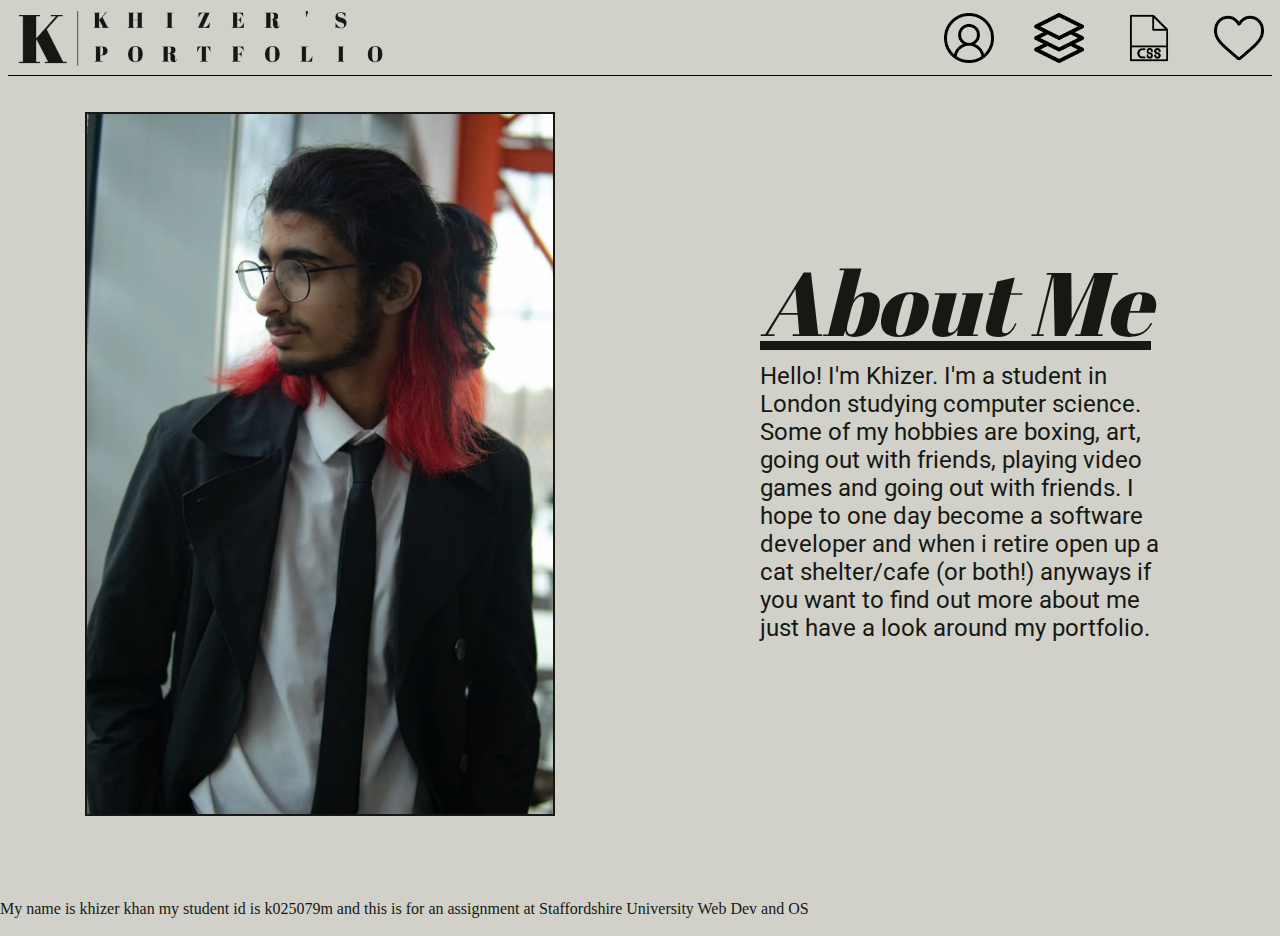
<file: index.html>
<!DOCTYPE html>
<html lang="en">
<head>
  <meta charset="UTF-8">
  <meta http-equiv="X-UA-Compatible" content="IE=edge">
  <meta name="viewport" content="width=device-width, initial-scale=1.0">
  <title>Khizer's portfolio</title>
  <link rel="manifest" href="/manifest.json">
  <script src="serviceworker.js"></script>
  <script src="script.js"></script>
  <link rel="stylesheet" href="styles/styles.css">
  <link rel="preconnect" href="https://fonts.googleapis.com">
  <link rel="preconnect" href="https://fonts.gstatic.com" crossorigin>
  <link href="https://fonts.googleapis.com/css2?family=Abril+Fatface&family=Roboto+Slab:wght@400;600;700&family=Roboto:wght@400;500;700;900&display=swap" rel="stylesheet">
  <link rel="icon" href="images/k.ico" type="image/ico">
</head>

<body>
  <header>
    <div class="header">
      <div class="logo">
        <img  src="/images/khizer's-portfolio-1.webp" alt="my logo">
      </div>
      
      <div class="buttons">
        <a href="index.html">
          <img class="header-button-img" src="images/user.webp" alt="about me icon"> <!--https://www.flaticon.com/free-icons/profile Profile icons created by Freepik - Flaticon-->
        </a>
        <a href="qualifications.html">
            <img class="header-button-img" src="images/layers.webp" alt="qualifications icon"> <!--https://www.flaticon.com/free-icons/projectProject icons created by Freepik - Flaticon-->
        </a>
        <a href="/demos.html">  
            <img class="header-button-img" src="images/css.webp" alt="demo icon"> <!--https://www.flaticon.com/free-icons/css-document Css document icons created by Blacksagitarius666 - Flaticon-->
        </a>
        <a href="/interest.html">
            <img class="header-button-img" src="images/heart.webp" alt="interests icon"> <!--https://www.flaticon.com/free-icons/heart Heart icons created by Freepik - Flaticon-->
        </a>
      </div>



    </div>
  </header>
  <main>
    <div class="main-container">
      <div class="sub-container">

        <picture>
          <source srcset="images/me-big.webp" media="(min-width: 768px)">
          <source srcset="images/me-med.webp" media="(min-width: 576px)">
          <img class="my-picture" src="images/me-small.webp" alt="picture of me">
        </picture>


      </div>
      <div class="sub-container">
        <div class="about-me-container">
          <div class="about-me-title">
            <em>About Me</em>
          </div>
          <div class="about-me-text">
            Hello! I'm Khizer. I'm a student in London studying computer science. Some of my hobbies are boxing, art, going out with friends, playing video games and going out with friends. I hope to one day become a software developer and when i retire open up a cat shelter/cafe (or both!) anyways if you want to find out more about me just have a look around my portfolio.
          </div>
        </div>
      </div>

    </div>
  </main>

  <footer>
    <p> My name is khizer khan my student id is k025079m and this is for an assignment at Staffordshire University Web Dev and OS </p>
  </footer>


</body>



</html>




<!-- 
•	This page should be the first page people get to 
•	This should advertise you and draw people into the application
•	Content suggestions:
•	All about you / interesting facts
•	Information about your skills / hobbies
•	Call to action for your qualifications and demos
-->
</file>
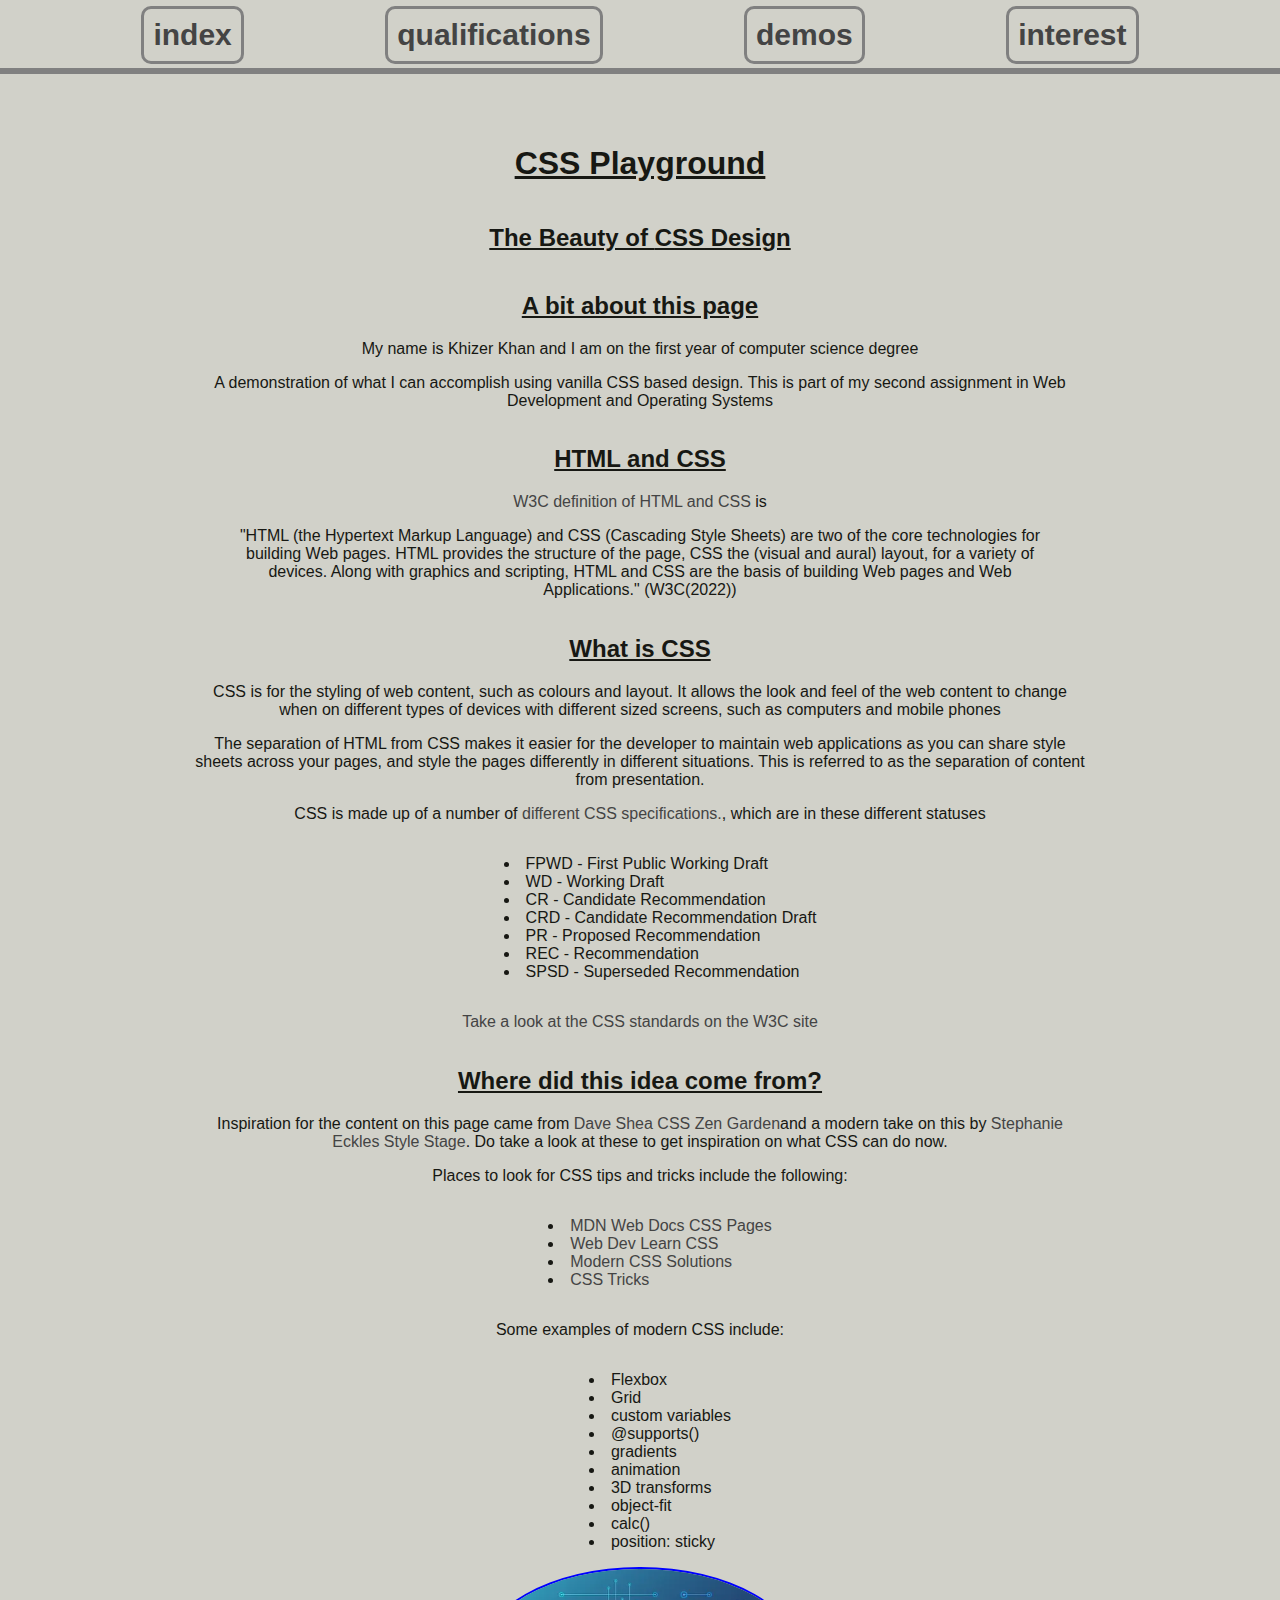
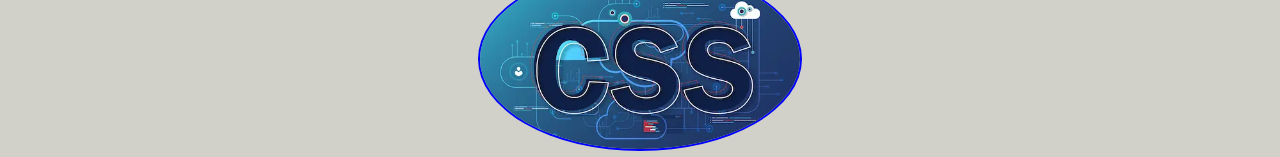
<file: cssdemo.html>
<!DOCTYPE html>
<html lang="en">

<head>
  <title>CSS Demo Page</title>
  <meta charset="UTF-8">
  <link rel="manifest" href="/manifest.json">
  <script src="serviceworker.js"></script>
  <meta http-equiv="X-UA-Compatible" content="IE=edge">
  <meta name="viewport" content="width=device-width, initial-scale=1.0">
  <link rel="stylesheet" href="styles/cssdemo.css">
  <link rel="stylesheet" href="styles/styles.css">
  <script src="serviceworker.js"></script>
  <link rel="preconnect" href="https://fonts.googleapis.com">
  <link rel="preconnect" href="https://fonts.gstatic.com" crossorigin>
  <link href="https://fonts.googleapis.com/css2?family=Montserrat&family=Prompt:wght@400;700&display=swap" rel="stylesheet">
</head>

<body>
  
    <nav>
      <div class="navbar">
        <a class="link-text" href="/index.html">index</a>
        <a class="link-text" href="/qualifications.html">qualifications</a>
        <a class="link-text" href="/demos.html">demos</a>
        <a class="link-text" href="/interest.html">interest</a>
      </div>

    </nav>

    <div class="demo-container">

      <header>
        <div class="demo-subcontainer css-title">
          <h1>CSS Playground</h1>
          <h2>The Beauty of <abbr id="h2-css" title="Cascading Style Sheets">CSS</abbr> Design</h2>
        </div>
      </header>

      <div class="demo-subcontainer">
        <article>
          <h2 class="css-title">A bit about this page</h2>
          <p>My name is Khizer Khan and I am on the first year of computer science degree</p>
          <p>A demonstration of what I can accomplish using vanilla CSS based design. This is part of my second assignment
            in Web Development and Operating Systems</p>
        </article>
      </div>

      <div class="demo-subcontainer">
        <article>
          <h2 class="css-title">HTML and CSS</h2>
          <p><a href="https://www.w3.org/standards/webdesign/htmlcss">W3C definition of HTML and CSS</a> is    </p>
          <blockquote cite="https://www.w3.org/standards/webdesign/htmlcss">
            "HTML (the Hypertext Markup Language) and CSS (Cascading Style Sheets) are two of the core technologies for
            building Web pages. HTML provides the structure of the page, CSS the (visual and aural) layout, for a variety of
            devices. Along with graphics and scripting, HTML and CSS are the basis of building Web pages and Web
            Applications." (W3C(2022))
          </blockquote>
      
        </article>
      </div>
      <div class="demo-subcontainer">
        <article>
          <h2 class="css-title">What is CSS</h2>
          <p>CSS is for the styling of web content, such as colours and layout. It allows the look and feel of the web
            content to change when on different types of devices with different sized screens, such as computers and mobile
            phones</p>
          <p>The separation of HTML from CSS makes it easier for the developer to maintain web applications as you can share
            style sheets across your pages, and style the pages differently in different situations. This is referred to as
            the separation of content from presentation.</p>
          <p>CSS is made up of a number of <a href="https://www.w3.org/Style/CSS/current-work">different CSS
              specifications.</a>, which are in these different statuses </p>
          <div class="list">   
          <ul>
            <li>FPWD - First Public Working Draft</li>
            <li>WD - Working Draft</li>
            <li>CR - Candidate Recommendation</li>
            <li>CRD - Candidate Recommendation Draft</li>
            <li>PR - Proposed Recommendation</li>
            <li>REC - Recommendation</li>
            <li>SPSD - Superseded Recommendation</li>
          </ul>
          </div> 
          <p><a href="https://www.w3.org/Style/CSS/">Take a look at the CSS standards on the W3C site</a></p>
        </article>
      </div>


      <div class="demo-subcontainer">
        <article>
          <h2 class="css-title">Where did this idea come from?</h2>
          <p>Inspiration for the content on this page came from <a href="http://daveshea.com/projects/zen/">Dave Shea CSS Zen
              Garden</a>and a modern take on this by <a href="https://stylestage.dev/">Stephanie Eckles Style Stage</a>. Do take a look at these to get
            inspiration on what CSS can do now.</p>
          <p>Places to look for CSS tips and tricks include the following:</p>
          <div class="list">
            <ul>
              <li><a href="https://developer.mozilla.org/en-US/docs/Web/CSS">MDN Web Docs CSS Pages</a></li>
              <li><a href="https://web.dev/learn/css/">Web Dev Learn CSS</a></li>
              <li><a href="https://moderncss.dev/">Modern CSS Solutions</a></li>
              <li><a href="https://css-tricks.com/">CSS Tricks</a></li>
            </ul>
          </div>
          <p>Some examples of modern CSS include:</p>
          <div class="list">
            <ul>
              <li>Flexbox</li>
              <li>Grid</li>
              <li>custom variables</li>
              <li>@supports()</li>
              <li>gradients</li>
              <li>animation</li>
              <li>3D transforms</li>
              <li>object-fit</li>
              <li>calc()</li>
              <li>position: sticky</li>        
            </ul>
          </div>
        </article>
      </div>
      <div  >
        <img tabindex="0" id="img" src="images/css2.webp" alt="picture that says css"><!--https://cdn.mos.cms.futurecdn.net/Vp9WvV7YKdH4k8sKRePcE8.jpg-->
      </div>
  </div>
</body>

</html>
</file>
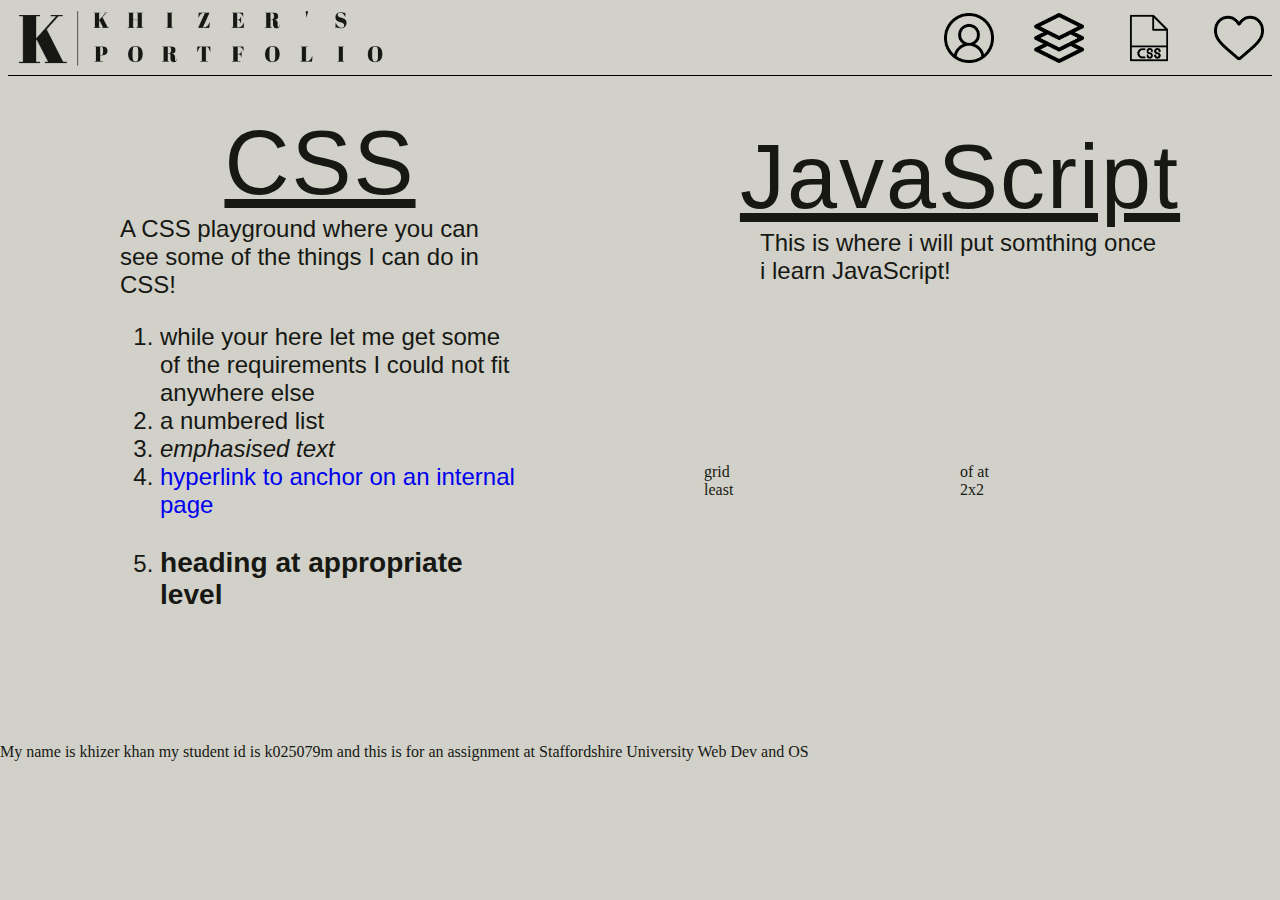
<file: demos.html>
<!DOCTYPE html>
<html lang="en">
  <head>
    <meta charset="UTF-8">
    <meta http-equiv="X-UA-Compatible" content="IE=edge">
    <meta name="viewport" content="width=device-width, initial-scale=1.0">
    <title>Interests</title>
    <link rel="icon" href="images/k.ico" type="image/ico">
    <link rel="stylesheet" href="styles/styles.css">
    <link rel="manifest" href="/manifest.json">
    <script src="serviceworker.js"></script>
    <link rel="preconnect" href="https://fonts.googleapis.com">
    <link rel="preconnect" href="https://fonts.gstatic.com" crossorigin>
    <link href="https://fonts.googleapis.com/css2?family=Abril+Fatface&family=Roboto+Slab:wght@400;600;700&family=Roboto:wght@400;500;700;900&display=swap" rel="stylesheet">
  </head>

<body>
  <header>
    <div class="header">
      <div class="logo">
        <img  src="/images/khizer's-portfolio-1.webp" alt="my logo">
      </div>
      
      <div class="buttons">
        <a href="index.html">
          <img class="header-button-img" src="images/user.webp" alt="about me icon"> <!--https://www.flaticon.com/free-icons/profile Profile icons created by Freepik - Flaticon-->
        </a>
        <a href="qualifications.html">
            <img class="header-button-img" src="images/layers.webp" alt="qualifications icon"> <!--https://www.flaticon.com/free-icons/projectProject icons created by Freepik - Flaticon-->
        </a>
        <a href="/demos.html">  
            <img class="header-button-img" src="images/css.webp" alt="demo icon"> <!--https://www.flaticon.com/free-icons/css-document Css document icons created by Blacksagitarius666 - Flaticon-->
        </a>
        <a href="/interest.html">
            <img class="header-button-img" src="images/heart.webp" alt="interests icon"> <!--https://www.flaticon.com/free-icons/heart Heart icons created by Freepik - Flaticon-->
        </a>
      </div>



    </div>
  </header>

  <main>
    <div class="main-container">
      <div class="sub-container">
        <a class="demo-container" href="cssdemo.html">
       
          <div class="demo-button">CSS</div>
          <div class="demo-text">A CSS playground where you can see some of the things I can do in CSS!</div>
        
        </a>
      </div>
      <div class="sub-container">
        <a class="demo-container" href="holding.html">
          
            <span class="demo-button">JavaScript</span>
            <div class="demo-text">This is where i will put somthing once i learn JavaScript!</div>
          
        </a>
        
      </div>
      <div id="dismf" class="sub-container">      
        <div class="demo-text">
          <ol>
            <li> while your here let me get some of the requirements I could not fit anywhere else</li>
            <li>a numbered list</li>
            <li><em>emphasised text</em></li>
            <li><a href="/interest.html#events">hyperlink to anchor on an internal page</a></li>
            <li><h3>heading at appropriate level</h3></li>
          </ol>
        </div>
      </div>
      <div class="sub-container">
        <div id="grid">
          <div>grid</div>
          <div>of at</div>
          <div>least</div>
          <div>2x2</div>
        </div>
      </div>



    </div>
  </main>
  <footer>
    <p> My name is khizer khan my student id is k025079m and this is for an assignment at Staffordshire University Web Dev and OS </p>
  </footer>



  </body>
</html>
</file>
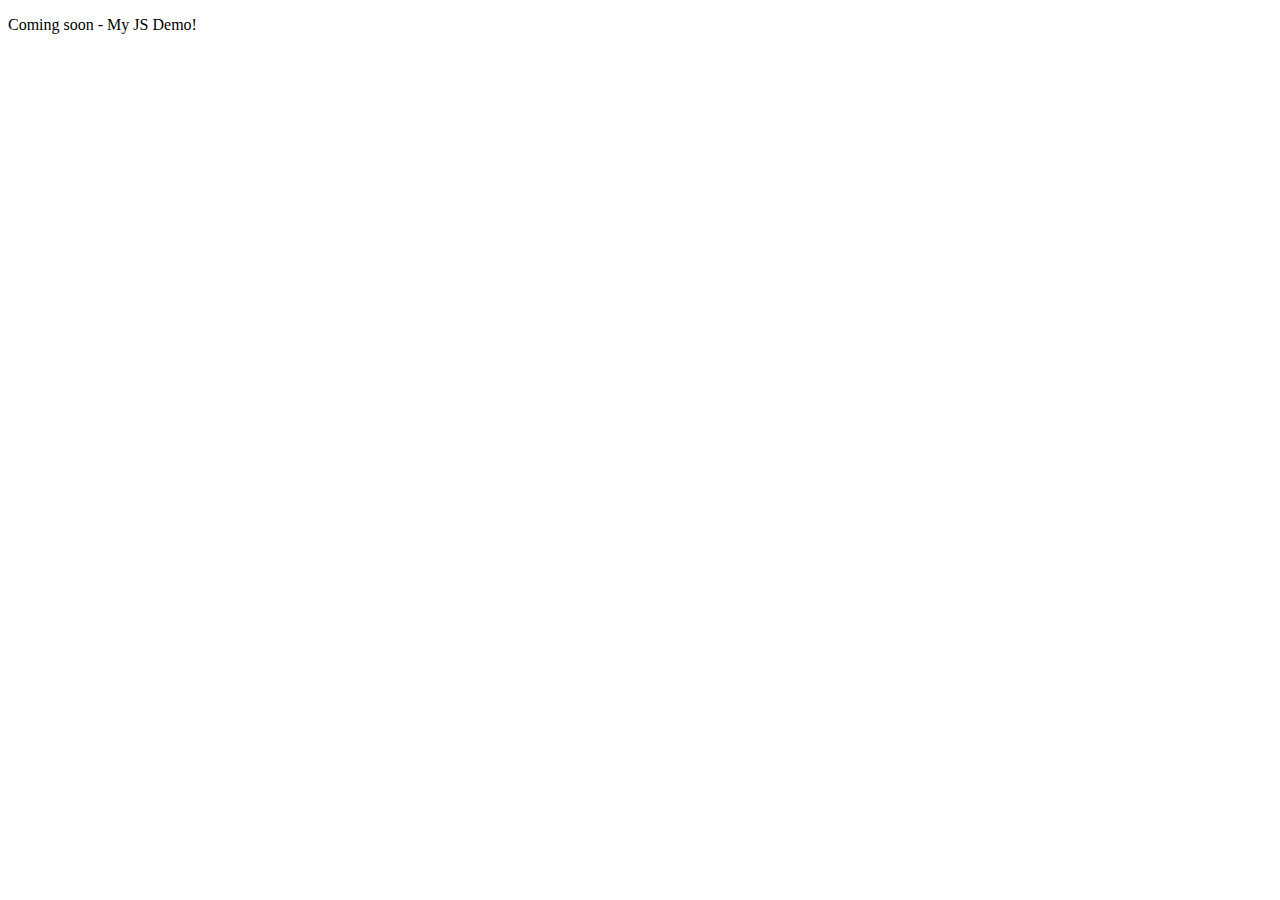
<file: holding.html>
<!DOCTYPE html>
<html lang="en">
<head>
  <meta charset="UTF-8">
  <meta http-equiv="X-UA-Compatible" content="IE=edge">
  <meta name="viewport" content="width=device-width, initial-scale=1.0">
  <title>Holding page for a future JS Demo</title>
  <link href="styles.css">
  <script src="serviceworker.js"></script>
</head>
<body>
  <p>Coming soon - My JS Demo!</p>
</body>
</html>
</file>
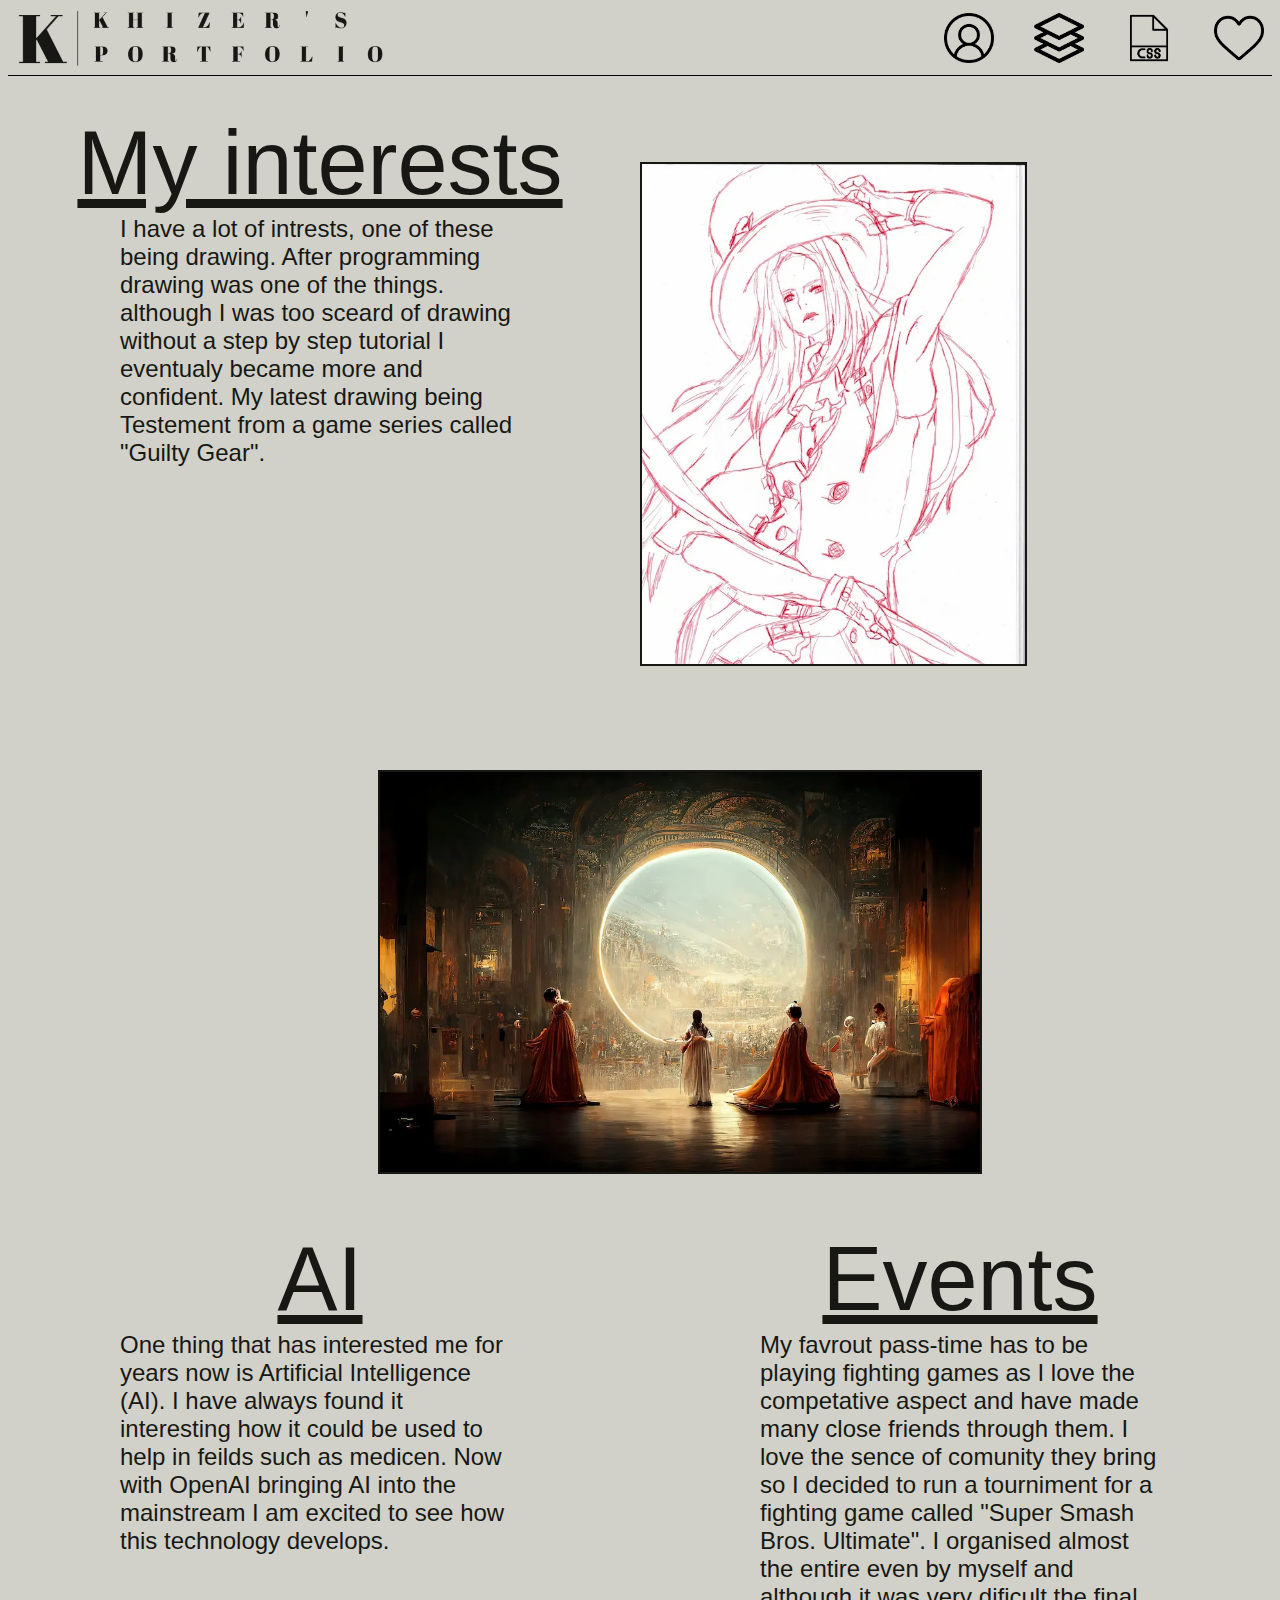
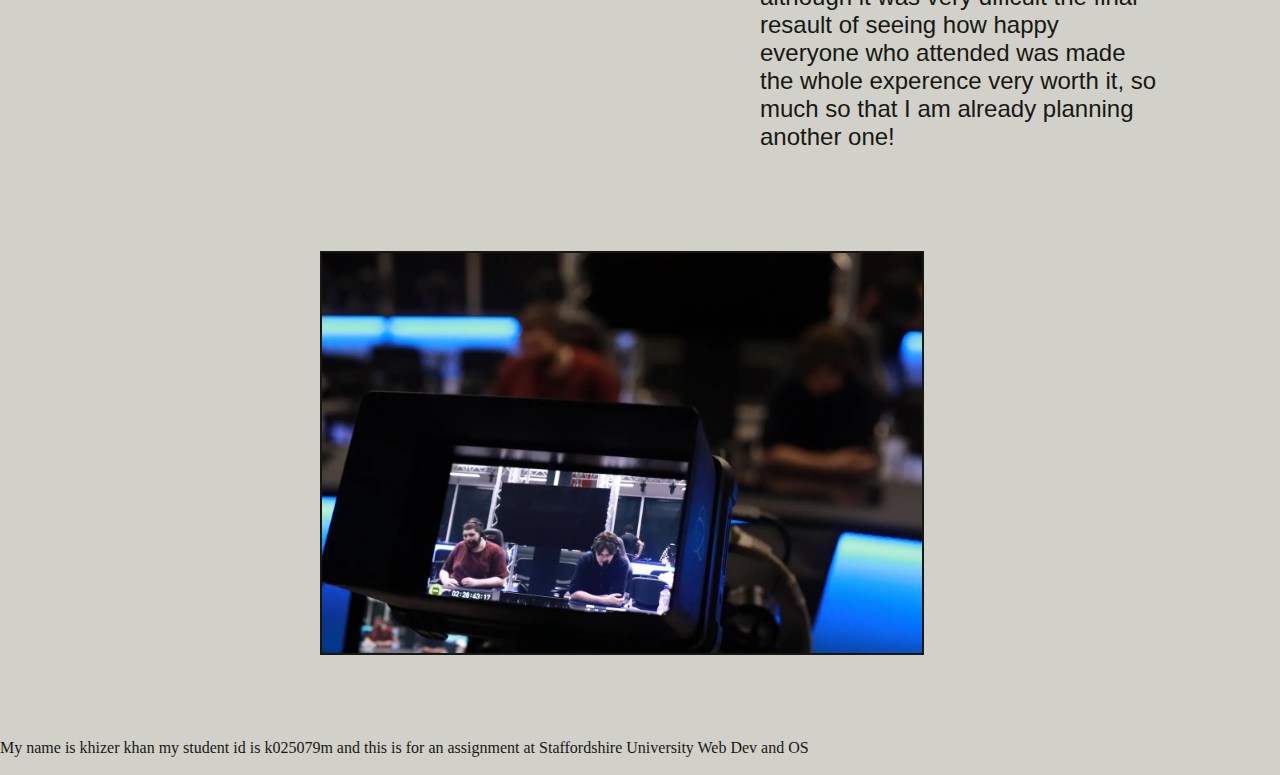
<file: interest.html>
<!DOCTYPE html>
<html lang="en">
<head>
  <meta charset="UTF-8">
  <meta http-equiv="X-UA-Compatible" content="IE=edge">
  <meta name="viewport" content="width=device-width, initial-scale=1.0">
  <title>Interests</title>
  <link rel="icon" href="images/k.ico" type="image/ico">
  <link rel="stylesheet" href="styles/styles.css">
  <link rel="manifest" href="/manifest.json">
  <script src="serviceworker.js"></script>
  <link rel="preconnect" href="https://fonts.googleapis.com">
  <link rel="preconnect" href="https://fonts.gstatic.com" crossorigin>
  <link href="https://fonts.googleapis.com/css2?family=Abril+Fatface&family=Roboto+Slab:wght@400;600;700&family=Roboto:wght@400;500;700;900&display=swap" rel="stylesheet">
</head>

<body>
  <header>
    <div class="header">
      <div class="logo">
        <img  src="/images/khizer's-portfolio-1.webp" alt="my logo">
      </div>
      
      <div class="buttons">
        <a href="index.html">
          <img class="header-button-img" src="images/user.webp" alt="about me icon"> <!--https://www.flaticon.com/free-icons/profile Profile icons created by Freepik - Flaticon-->
        </a>
        <a href="qualifications.html">
            <img class="header-button-img" src="images/layers.webp" alt="qualifications icon"> <!--https://www.flaticon.com/free-icons/projectProject icons created by Freepik - Flaticon-->
        </a>
        <a href="/demos.html">  
            <img class="header-button-img" src="images/css.webp" alt="demo icon"> <!--https://www.flaticon.com/free-icons/css-document Css document icons created by Blacksagitarius666 - Flaticon-->
        </a>
        <a href="/interest.html">
            <img class="header-button-img" src="images/heart.webp" alt="interests icon"> <!--https://www.flaticon.com/free-icons/heart Heart icons created by Freepik - Flaticon-->
        </a>
      </div>



    </div>
  </header>

  <main>
    <div class="main-container-interests">
      <div class="sub-container-interests item1">
        <div class="my-interests-container">
          <div class="my-interests-title">
            My interests
          </div>
          <div class="my-interests-text">
            I have a lot of intrests, one of these being drawing. After programming drawing was one of the things. although I was too sceard of drawing without a step by step tutorial I eventualy became more and confident. My latest drawing being Testement from a game series called "Guilty Gear".
          </div>




        </div>
      </div>
      
      <div class="sub-container-interests item2">
        <img class="drawing-img" src="images/drawing.webp" alt="A drawing I did">
      </div>

      <div class="sub-container-interests item3">
        <img class="ai-img" src="images/ai.webp" alt="a famous peice of AI art"> <!--https://www.nytimes.com/2022/09/02/technology/ai-artificial-intelligence-artists.html-->
      </div>

      <div class="sub-container-interests item4">
        <div class="my-interests-container">
          <div class="my-interests-title">
            AI
          </div>
          <div class="my-interests-text">
            One thing that has interested me for years now is Artificial Intelligence (AI). I have always found it interesting how it could be used to help in feilds such as medicen. Now with OpenAI bringing AI into the mainstream I am excited to see how this technology develops.
          </div>




        </div>
      </div>

      <div class="sub-container-interests item5">
        <div class="my-interests-container">
          <div class="my-interests-title">
            Events
          </div>
          <div class="my-interests-text">
            My favrout pass-time has to be playing fighting games as I love the competative aspect and have made many close friends through them. I love the sence of comunity they bring so I decided to run a tourniment for a fighting game called "Super Smash Bros. Ultimate". I organised almost the entire even by myself and although it was very dificult the final resault of seeing how happy everyone who attended was made the whole experence very worth it, so much so that I am already planning another one!
          </div>




        </div>
      </div>
      
      <div class="sub-container-interests events item6">
        <img class="event-img" src="images/event.webp" alt="image from an event I held">
      </div>



    </div>
  </main>
  <footer>
    <p> My name is khizer khan my student id is k025079m and this is for an assignment at Staffordshire University Web Dev and OS </p>
  </footer>


</body>

</html>



<!-- The choice of content is yours as long as it is suitable for a CV / portfolio / site about yourself -->
<!-- It could show your outside interests, or details about a computing topic you are interested in, such a cybersecurity, networks or programming-->
</file>
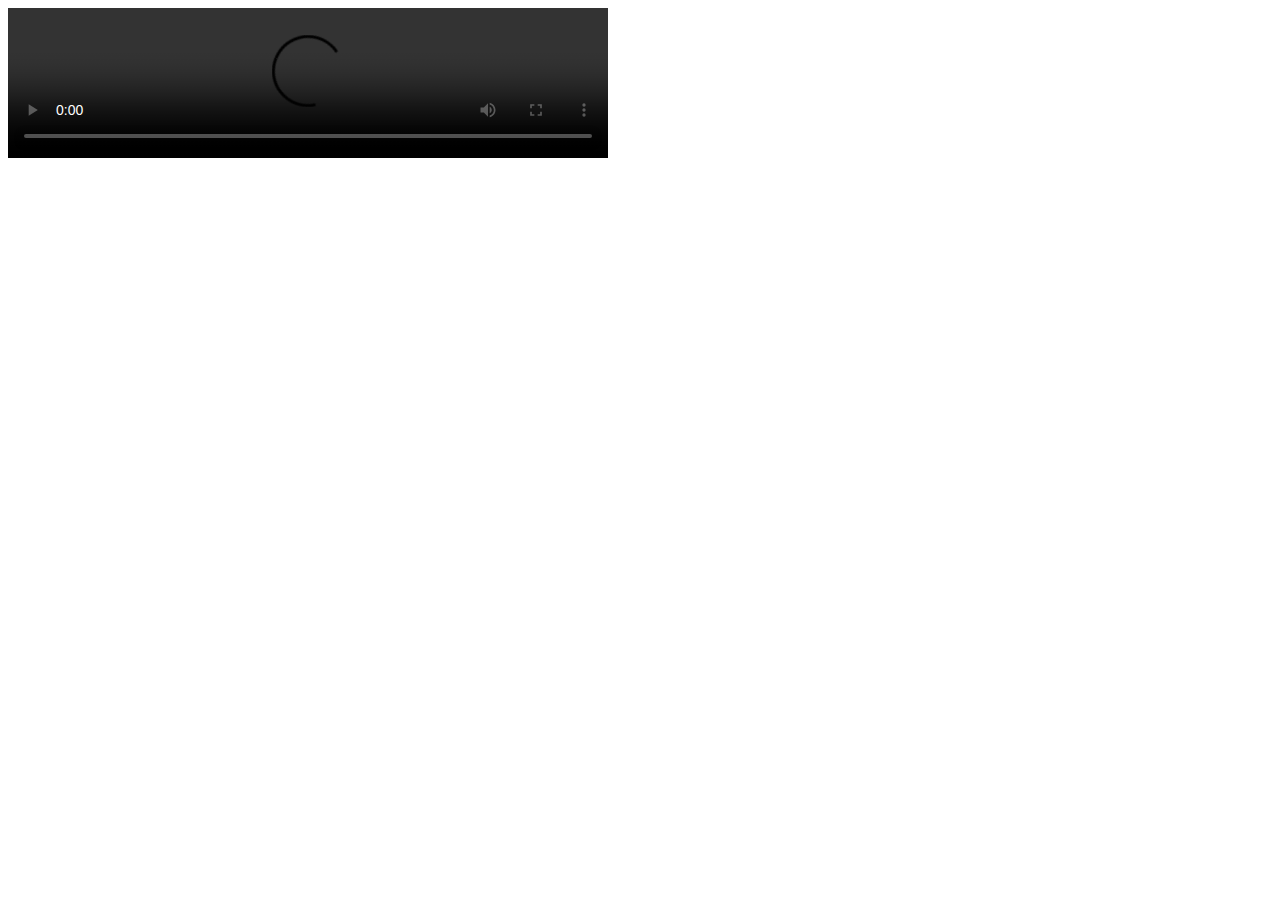
<file: vid.html>
<!DOCTYPE html>
       <html>
       <meta property="og:type" content="article">
       <meta property="og:url" content="https://supercoolmcserver.zapto.org/vid.html">
       <meta property="fb:app_id" content="217926898242022">
       <meta property="og:video" content="https://supercoolmcserver.zapto.org/files/perfect.mp4" />
       <meta property="og:video:width" content="640" />
       <meta property="og:video:height" content="426" />
       <meta property="og:video:type" content="application/mp4" />
       <meta property="og:video" content="https://supercoolmcserver.zapto.org/files/perfect.mp4" />
       <meta property="og:video:type" content="video/mp4" />
       <meta property="og:video" content="https://supercoolmcserver.zapto.org/vid.html" />
       <meta property="og:video:type" content="text/html" />
       <meta property="og:title" content="hi">
       <meta property="og:image" content="http://harry.x-dream-media.com/images/hi.jpg"/>
       <meta property="og:description"  content="plz work"/>
       <meta property="og:site_name" content="clip">
       
       <body>
       
       
       <style type="text/css">
       
       video {
       
          width:100%;
       
          max-width:600px;
       
          height:auto;
       
       }
       
       </style>
       
       
       <video width="100%" src="https://supercoolmcserver.zapto.org/files/perfect.mp4" controls>
       
        Your browser does not support video
       
       </video>
       
       
       </body>
       
       </html>
</file>
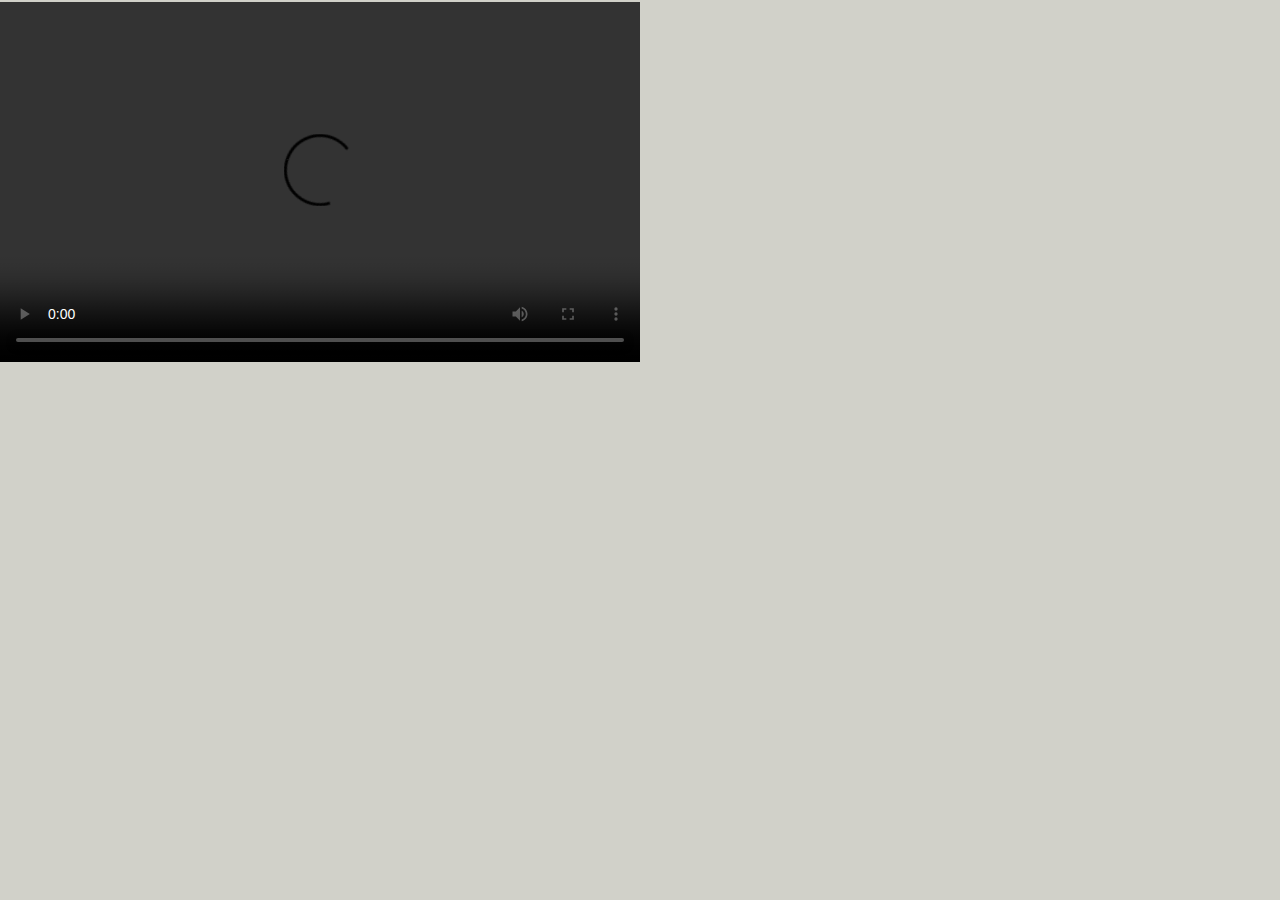
<file: video5.html>
<!DOCTYPE html>
<html lang="en">
<head>
  <meta charset="UTF-8">
  <meta http-equiv="X-UA-Compatible" content="IE=edge">
  <meta name="viewport" content="width=device-width, initial-scale=1.0">
  <title>video</title>
  <link rel="manifest" href="/manifest.json">
  <script src="serviceworker.js"></script>
  <script src="script.js"></script>
  <link rel="stylesheet" href="styles/styles.css">
  <link rel="preconnect" href="https://fonts.googleapis.com">
  <link rel="preconnect" href="https://fonts.gstatic.com" crossorigin>
  <link href="https://fonts.googleapis.com/css2?family=Abril+Fatface&family=Roboto+Slab:wght@400;600;700&family=Roboto:wght@400;500;700;900&display=swap" rel="stylesheet">
  <link rel="icon" href="images/k.ico" type="image/ico">
  <link type="application/json+oembed" href="where-the-oembed-info-is.json" />
  <meta content="Dead-Cells" property="og:title" />
  <meta content="a video of dead cells SSSSSSSSSSSSSSSSSSSSSSSSSSSSSSSSSSSSSSSSSSSSSSSSSSSSSSSSSSSSSSSSSSSSSSSSSSSSSSSSSSSSSSSSS" property="og:description" />
  <meta content="https://supercoolmcserver.zapto.org/video.html" property="og:url" />
  <meta content="https://supercoolmcserver.zapto.org/files/Dead-Cells.mp4" property="og:video:url " />
  <meta content="#ff0000" data-react-helmet="true" name="theme-color" />
  <meta name="twitter:card" content="summary_large_image">

</head>

<body>
  <video width="640" height="360" controls>
    <source src="https://supercoolmcserver.zapto.org/files/Dead-Cells.mp4" type="video/mp4">
</body>
</html>
</file>
<file: styles/styles.css>
button{
  border-width: 0px;
  padding: 0;
  cursor:pointer;
}
body{
  padding: 2px 0px;
  background-color: #D1D1C9;
  color: #171813;
  margin:0;
  overflow-x: hidden;
}
.header{
  border:1px solid black;
  border-top: 0;
  border-left: 0;
  border-right: 0;
  padding-right: 8px;
  margin: 0px;
  position: fixed;
  top: 0;
  left: 8px;
  right: 8px;
  display: flex;
  justify-content: space-between;
  align-items: center;
  z-index: 100;
  background-color: #D1D1C9;
}
#grid{
  display: grid;
  grid-template-columns: 20vw 20vw;
}
.logo{
  display: flex;
  height: 75px;
  align-items: start;
}
.logo img{
  height: 75px;
}

.buttons{
  display: grid;
  grid-template-columns: 50px 50px 50px 50px;
  gap:40px;
}

.header-button-img{
  height: 50px;
  display: flex;
  align-items: end;
  background-color: #D1D1C9;
}

.demo-button,
.font{
  font-family: 'Abril Fatface', 'Roboto Slab', Arial;
  letter-spacing: 2px;
  color: #171813;
  text-decoration: underline;
}

.demo-button{
  font-size: 75px;
}

body::-webkit-scrollbar {
  display: none;
}

a:link { text-decoration: none; }


a:visited { text-decoration: none; }


a:hover { text-decoration: none; }


a:active { text-decoration: none; }

.main-container-interests,
.main-container{
  margin-top: 60px;
  display: flex;
  height: 100%;
  justify-content: space-around;
  margin-bottom: 80px;
  flex-wrap: wrap;

}
.demo-container,
.sub-container{
  position: relative;
  flex-basis: 50%;
  display: flex;
  justify-content: center;
  align-items: center;
  flex-shrink: 0;
  
}
.sub-container-interests{
  flex-basis: 50%;
}

.my-picture{
  height: 700px;
  margin-top: 50px;
  border: 2px solid #171813;
}



.my-interests-container{
  flex-basis: calc(100% / 2);
}



.demo-button,
.my-interests-title,
.about-me-title{
  font-family: 'Abril Fatface', 'Roboto Slab', Arial;
  font-size: 90px;
  text-decoration: underline;
  transition: transform 0.3s ease-in-out;
  transform-origin: bottom center;
}
.demo-text,
.my-interests-text,
.about-me-text{
  
  font-family: 'Roboto', Arial;
  font-size: 24px;
  transition: transform 0.5s ease-in-out;
  width: 400px;
  transform-origin: top center;
  color: #171813;
}
.demo-container:hover .demo-text,
.my-interests-container:hover .my-interests-text,
.about-me-container:hover .about-me-text {
  transform: scale(1.2);

}
.demo-container:hover .demo-button,
.my-interests-container:hover .my-interests-title,
.about-me-container:hover .about-me-title{
  transform: scale(1.2);
}

.ai-img{
  height: 400px;
  margin-top: 100px;
  margin-left: 80px;
  border: 2px solid #171813;
}
.drawing-img{
  height: 500px;
  margin-top: 100px;
  border: 2px solid #171813;
}
.event-img{
  height: 400px;
  margin-top: 100px;
  border: 2px solid #171813;
}
.demo-text{display: flex;}
.dismf{
  display: flex;
  justify-content: center;
  align-items: center;
  display: inline-block;
  width: 70vw;

}

.demo-container,
.my-interests-container{
  margin-top: 50px;
  display: flex;
  justify-content: center;
  align-items: center;
  flex-direction: column;
}

/*mobile*/
@media (max-width: 800px){
  .logo img{
    content: url('/images/k.webp');
    height: 50px;
    margin:auto;
  }
  .my-picture{
    height: 300px;
  }


  .my-interests-container,
  .main-container-interests,
  .demo-container,
  .about-me-container,
  .main-container{
    
    width: 80vw;
    max-width: 100%;
    display: flex;
    margin: 60px auto 80px auto;
    flex-direction: column;
    align-items: center;
  }
  .demo-button,
  .my-interests-title,
  .about-me-title{
    font-size: 50px;
    text-align: center;
  }
  .demo-text,
  .my-interests-text,
  .about-me-text{
    max-width: 100%;
    display: inline-block;
    text-align: center;

  }

  .item1{
    order: 1;
  }
  .item2{
    order: 2;
  }
  .item3{
    order: 4;
  }
  .item4{
    order: 3;
  }
  .item5{
    order: 5;
  }
  .item6{
    order: 6;
  }

  .drawing-img{
    height: 90vw;
    margin-top: 50px;
  }
  .ai-img{
    height:60vw;
    margin: 0;
  }
  .event-img{
    height: 60vw;
    position: relative;
    top:-20vw;
  }
  #stars{
    width: 100vw;
  }
}
</file>
<file: styles/cssdemo.css>
.navbar{
  font-family: 'Prompt',sans-serif;
  font-weight: 700;
  font-size: 30px;
  color:rgb(0, 0, 0);
  display: flex;
  justify-content: space-evenly;
  align-items: center;
  padding:4px 0px;
  border-bottom: 6px;
  border-top: 0;
  border-left: 0;
  border-right: 0;
  border-color: grey;
  border-style: solid;
}
a{
  color:black;
  
}

.link-text{
  border: 3px solid grey;
  border-radius: 10px;
  padding: .3em;
  text-decoration:underline;
  transition: background-color 0.3s ease-in-out;

}

.link-text:hover{
  background-color: gray;
}

#h2-css{
  text-decoration: none;
}

.demo-container{
  display: flex;
  flex-direction: column;
  justify-content: center;
  align-items: center;
  text-align: center;
  list-style-position: inside;
}

.demo-subcontainer{

  display: flex;
  flex-direction: column;
  justify-content: center;
  align-items: center;
  width: 70vw;
}


.css-title{
  font-family: 'Prompt',sans-serif;
  color: #171813;
  text-decoration: underline;
}
.list{
  text-align: start;
  display: inline-block;
}
a{
  color:rgb(68, 68, 68)
}
body{
  font-family: 'Montserrat', sans-serif;
}

#img{
  border-radius: 50%;
  border: 2px solid blue;
  transition: all 0.3s ease-in-out;
  height:20vh;
}
 
#img:focus
 {
  animation: spin 1s forwards;
}

@keyframes spin {
  to {
    transform: rotate(360deg);
  }
}
@media (max-width: 800px){
  .navbar{
    font-size: 18px;
  }


}
</file>
